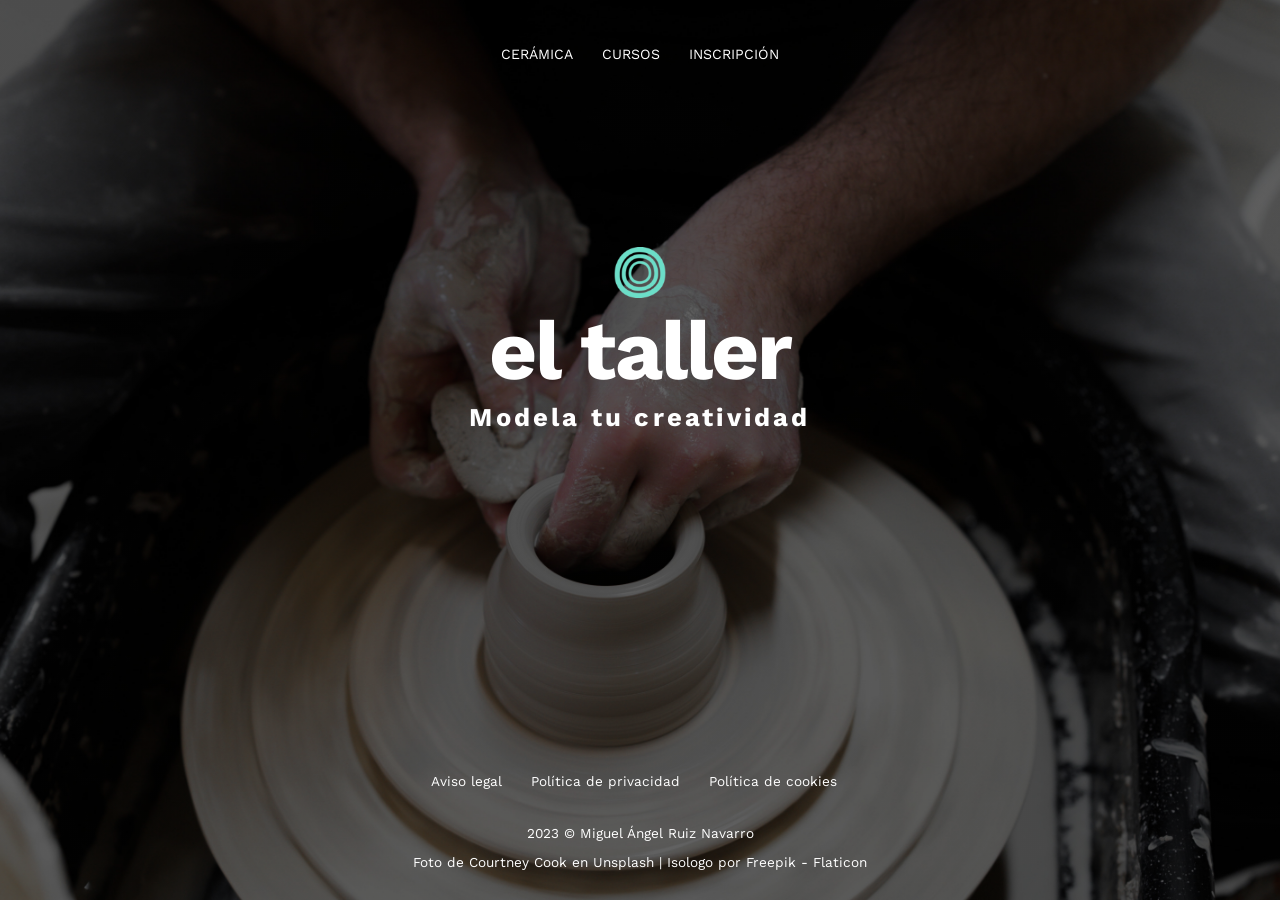
<file: index.html>
<!DOCTYPE html>
<html lang="es">
    <head>
        <meta charset="UTF-8">
        <meta name="viewport" content="width=device-width, initial-scale=1.0">
        <title>el taller</title>
        <!-- letra Work Sans de Google Fonts (la pide la práctica) -->
        <link href="https://fonts.googleapis.com/css2?family=Work+Sans:ital,wght@0,400;0,700;1,400;1,700&display=swap" rel="stylesheet">
        <link rel="stylesheet" href="estilos.css">
    </head>
    <body class="portada">

        <!-- cabecera de portada: menú arriba y logo con el eslogan en el centro -->
        <header>
            <nav>
                <ul>
                    <li><a href="que-es-la-ceramica.html">Cerámica</a></li>
                    <li><a href="cursos.html">Cursos</a></li>
                    <li><a href="inscripcion-cursos.html">Inscripción</a></li>
                </ul>
            </nav>
            <img src="img/isologo-taller.png" alt="Isologo de el taller">
            <h1>el taller</h1>
            <p>Modela tu creatividad</p>
        </header>

        <!-- pie con los enlaces legales y los créditos de las imágenes -->
        <footer>
            <nav>
                <ul>
                    <li><a href="#">Aviso legal</a></li>
                    <li><a href="#">Política de privacidad</a></li>
                    <li><a href="#">Política de cookies</a></li>
                </ul>
            </nav>
            <br>
            <p>2023 © Miguel Ángel Ruiz Navarro</p>
            <!-- créditos de la foto de portada y del isologo -->
            <p class="creditos">Foto de <a href="https://unsplash.com/@courtneymcook">Courtney Cook</a> en <a href="https://unsplash.com/es/fotos/QRVSQH7OeX4">Unsplash</a> | <a href="https://www.flaticon.com/free-icons/circle">Isologo por Freepik - Flaticon</a></p>
        </footer>

    </body>
</html>
</file>
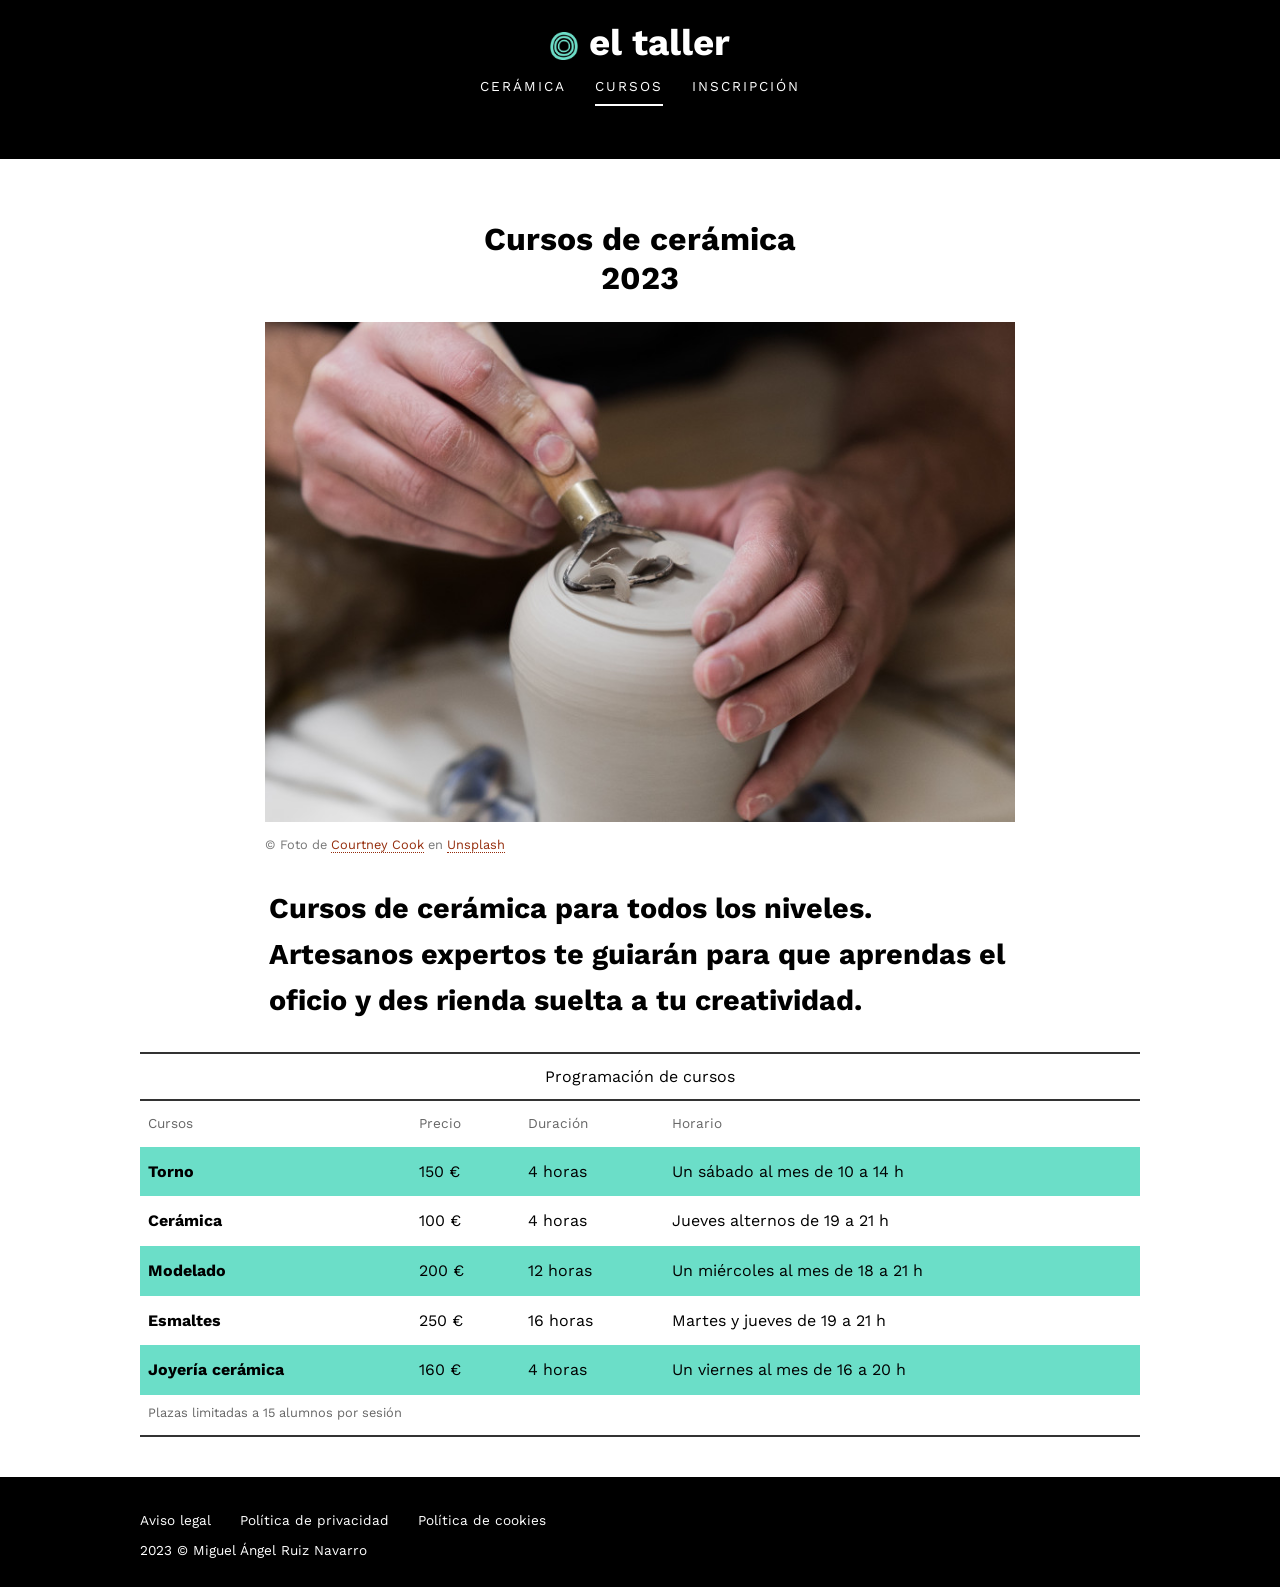
<file: cursos.html>
<!DOCTYPE html>
<html lang="es">
    <head>
        <meta charset="UTF-8">
        <meta name="viewport" content="width=device-width, initial-scale=1.0">
        <title>el taller - Cursos</title>
        <!-- letra Work Sans de Google Fonts (la pide la práctica) -->
        <link href="https://fonts.googleapis.com/css2?family=Work+Sans:ital,wght@0,400;0,700;1,400;1,700&display=swap" rel="stylesheet">
        <link rel="stylesheet" href="estilos.css">
    </head>
    <body>

        <!-- cabecera con el logo (enlaza al inicio) y el menú -->
        <header>
            <a href="index.html"><img src="img/isologo-taller.png" alt="Isologo de el taller"> el taller</a>
            <nav>
                <ul>
                    <li><a href="que-es-la-ceramica.html">Cerámica</a></li>
                    <li><a href="cursos.html" class="activo">Cursos</a></li>
                    <li><a href="inscripcion-cursos.html">Inscripción</a></li>
                </ul>
            </nav>
        </header>

        <main>

            <h1>Cursos de cerámica<br>2023</h1>

            <!-- imagen de la página con sus créditos -->
            <figure class="foto">
                <img src="img/cursos-ceramica.jpg" alt="Manos de un artesano decorando una pieza de cerámica">
                <figcaption>© Foto de <a href="https://unsplash.com/@courtneymcook">Courtney Cook</a> en <a href="https://unsplash.com/es/fotos/jZLozXwxgbo">Unsplash</a></figcaption>
            </figure>

            <!-- párrafo de presentación de los cursos -->
            <p class="intro">Cursos de cerámica para todos los niveles. Artesanos expertos te guiarán para que aprendas el oficio y des rienda suelta a tu creatividad.</p>

            <!-- tabla con la programación de los cursos -->
            <table>
                <caption>Programación de cursos</caption>
                <thead>
                    <tr>
                        <th>Cursos</th>
                        <th>Precio</th>
                        <th>Duración</th>
                        <th>Horario</th>
                    </tr>
                </thead>
                <tbody>
                    <tr>
                        <th>Torno</th>
                        <td>150 €</td>
                        <td>4 horas</td>
                        <td>Un sábado al mes de 10 a 14 h</td>
                    </tr>
                    <tr>
                        <th>Cerámica</th>
                        <td>100 €</td>
                        <td>4 horas</td>
                        <td>Jueves alternos de 19 a 21 h</td>
                    </tr>
                    <tr>
                        <th>Modelado</th>
                        <td>200 €</td>
                        <td>12 horas</td>
                        <td>Un miércoles al mes de 18 a 21 h</td>
                    </tr>
                    <tr>
                        <th>Esmaltes</th>
                        <td>250 €</td>
                        <td>16 horas</td>
                        <td>Martes y jueves de 19 a 21 h</td>
                    </tr>
                    <tr>
                        <th>Joyería cerámica</th>
                        <td>160 €</td>
                        <td>4 horas</td>
                        <td>Un viernes al mes de 16 a 20 h</td>
                    </tr>
                </tbody>
                <tfoot>
                    <tr>
                        <td colspan="4">Plazas limitadas a 15 alumnos por sesión</td>
                    </tr>
                </tfoot>
            </table>

        </main>

        <!-- pie con los enlaces legales -->
        <footer>
            <nav>
                <ul>
                    <li><a href="#">Aviso legal</a></li>
                    <li><a href="#">Política de privacidad</a></li>
                    <li><a href="#">Política de cookies</a></li>
                </ul>
            </nav>
            <p>2023 © Miguel Ángel Ruiz Navarro</p>
        </footer>

    </body>
</html>
</file>
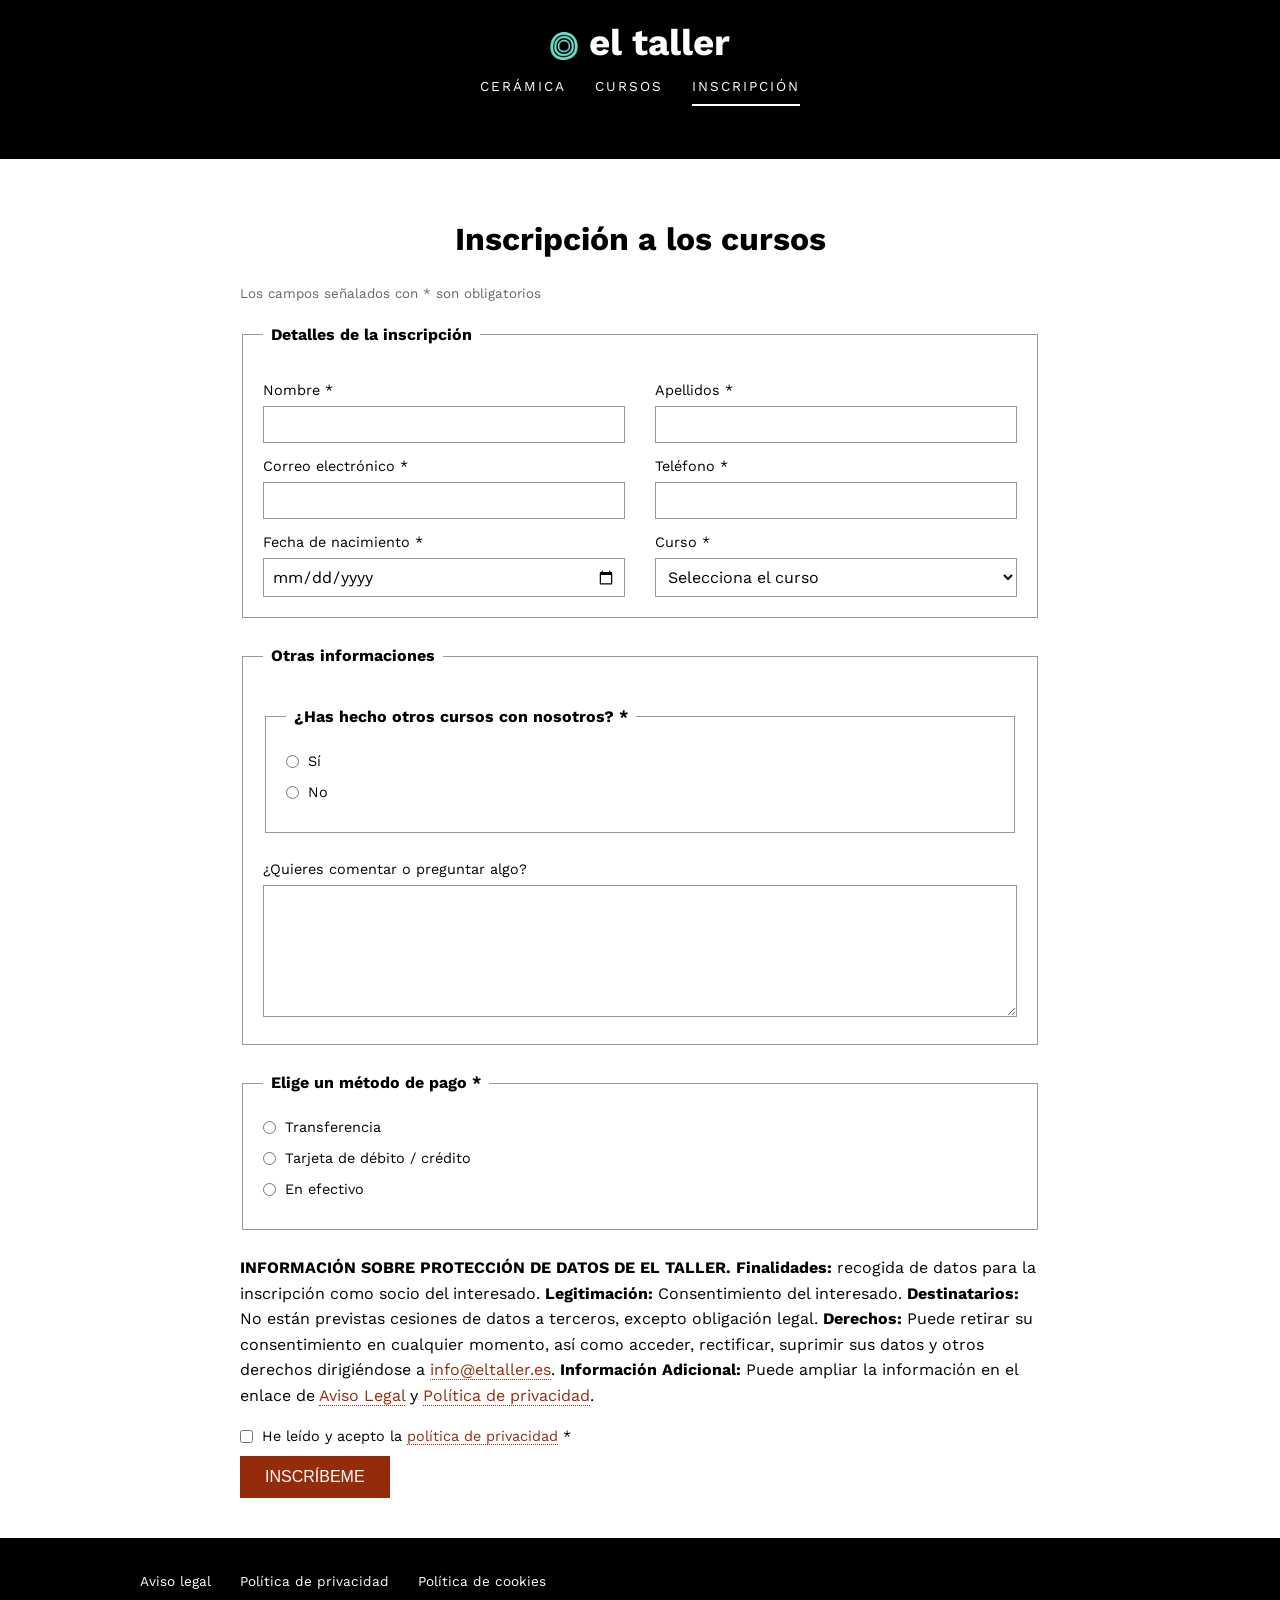
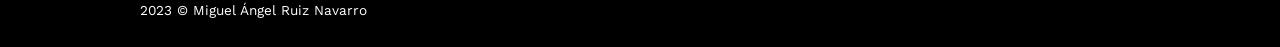
<file: inscripcion-cursos.html>
<!DOCTYPE html>
<html lang="es">
    <head>
        <meta charset="UTF-8">
        <meta name="viewport" content="width=device-width, initial-scale=1.0">
        <title>el taller - Inscripción</title>
        <!-- letra Work Sans de Google Fonts (la pide la práctica) -->
        <link href="https://fonts.googleapis.com/css2?family=Work+Sans:ital,wght@0,400;0,700;1,400;1,700&display=swap" rel="stylesheet">
        <link rel="stylesheet" href="estilos.css">
    </head>
    <body>

        <!-- cabecera con el logo (enlaza al inicio) y el menú -->
        <header>
            <a href="index.html"><img src="img/isologo-taller.png" alt="Isologo de el taller"> el taller</a>
            <nav>
                <ul>
                    <li><a href="que-es-la-ceramica.html">Cerámica</a></li>
                    <li><a href="cursos.html">Cursos</a></li>
                    <li><a href="inscripcion-cursos.html" class="activo">Inscripción</a></li>
                </ul>
            </nav>
        </header>

        <main>

            <h1>Inscripción a los cursos</h1>
            <p class="nota"><small>Los campos señalados con * son obligatorios</small></p>

            <!-- formulario de inscripción -->
            <form action="#" method="post">

                <!-- datos personales -->
                <fieldset>
                    <legend>Detalles de la inscripción</legend>

                    <!-- cada campo va en su div para colocarlos en dos columnas -->
                    <div class="campo">
                        <label for="nombre">Nombre *</label>
                        <input type="text" id="nombre" name="nombre" required>
                    </div>

                    <div class="campo">
                        <label for="apellidos">Apellidos *</label>
                        <input type="text" id="apellidos" name="apellidos" required>
                    </div>

                    <div class="campo">
                        <label for="email">Correo electrónico *</label>
                        <input type="email" id="email" name="email" required>
                    </div>

                    <div class="campo">
                        <label for="telefono">Teléfono *</label>
                        <input type="tel" id="telefono" name="telefono" required>
                    </div>

                    <div class="campo">
                        <label for="fecha">Fecha de nacimiento *</label>
                        <input type="date" id="fecha" name="fecha" required>
                    </div>

                    <div class="campo">
                        <label for="curso">Curso *</label>
                        <select id="curso" name="curso" required>
                            <option value="" selected>Selecciona el curso</option>
                            <option value="torno">Torno</option>
                            <option value="ceramica">Cerámica</option>
                            <option value="modelado">Modelado</option>
                            <option value="esmaltes">Esmaltes</option>
                            <option value="joyeria">Joyería cerámica</option>
                        </select>
                    </div>
                </fieldset>

                <!-- preguntas extra -->
                <fieldset>
                    <legend>Otras informaciones</legend>

                    <fieldset>
                        <legend>¿Has hecho otros cursos con nosotros? *</legend>
                        <input type="radio" id="cursos-si" name="otros-cursos" value="si" required>
                        <label for="cursos-si">Sí</label>
                        <input type="radio" id="cursos-no" name="otros-cursos" value="no">
                        <label for="cursos-no">No</label>
                    </fieldset>

                    <label for="comentarios">¿Quieres comentar o preguntar algo?</label>
                    <textarea id="comentarios" name="comentarios" rows="6"></textarea>
                </fieldset>

                <!-- método de pago -->
                <fieldset>
                    <legend>Elige un método de pago *</legend>
                    <input type="radio" id="pago-transferencia" name="pago" value="transferencia" required>
                    <label for="pago-transferencia">Transferencia</label>
                    <input type="radio" id="pago-tarjeta" name="pago" value="tarjeta">
                    <label for="pago-tarjeta">Tarjeta de débito / crédito</label>
                    <input type="radio" id="pago-efectivo" name="pago" value="efectivo">
                    <label for="pago-efectivo">En efectivo</label>
                </fieldset>

                <!-- texto legal sobre protección de datos -->
                <p><strong>INFORMACIÓN SOBRE PROTECCIÓN DE DATOS DE EL TALLER. Finalidades:</strong> recogida de datos para la inscripción como socio del interesado. <strong>Legitimación:</strong> Consentimiento del interesado. <strong>Destinatarios:</strong> No están previstas cesiones de datos a terceros, excepto obligación legal. <strong>Derechos:</strong> Puede retirar su consentimiento en cualquier momento, así como acceder, rectificar, suprimir sus datos y otros derechos dirigiéndose a <a href="mailto:info@eltaller.es">info@eltaller.es</a>. <strong>Información Adicional:</strong> Puede ampliar la información en el enlace de <a href="#">Aviso Legal</a> y <a href="#">Política de privacidad</a>.</p>

                <input type="checkbox" id="privacidad" name="privacidad" required>
                <label for="privacidad">He leído y acepto la <a href="#">política de privacidad</a> *</label>

                <button type="submit">Inscríbeme</button>

            </form>

        </main>

        <!-- pie con los enlaces legales -->
        <footer>
            <nav>
                <ul>
                    <li><a href="#">Aviso legal</a></li>
                    <li><a href="#">Política de privacidad</a></li>
                    <li><a href="#">Política de cookies</a></li>
                </ul>
            </nav>
            <p>2023 © Miguel Ángel Ruiz Navarro</p>
        </footer>

    </body>
</html>
</file>
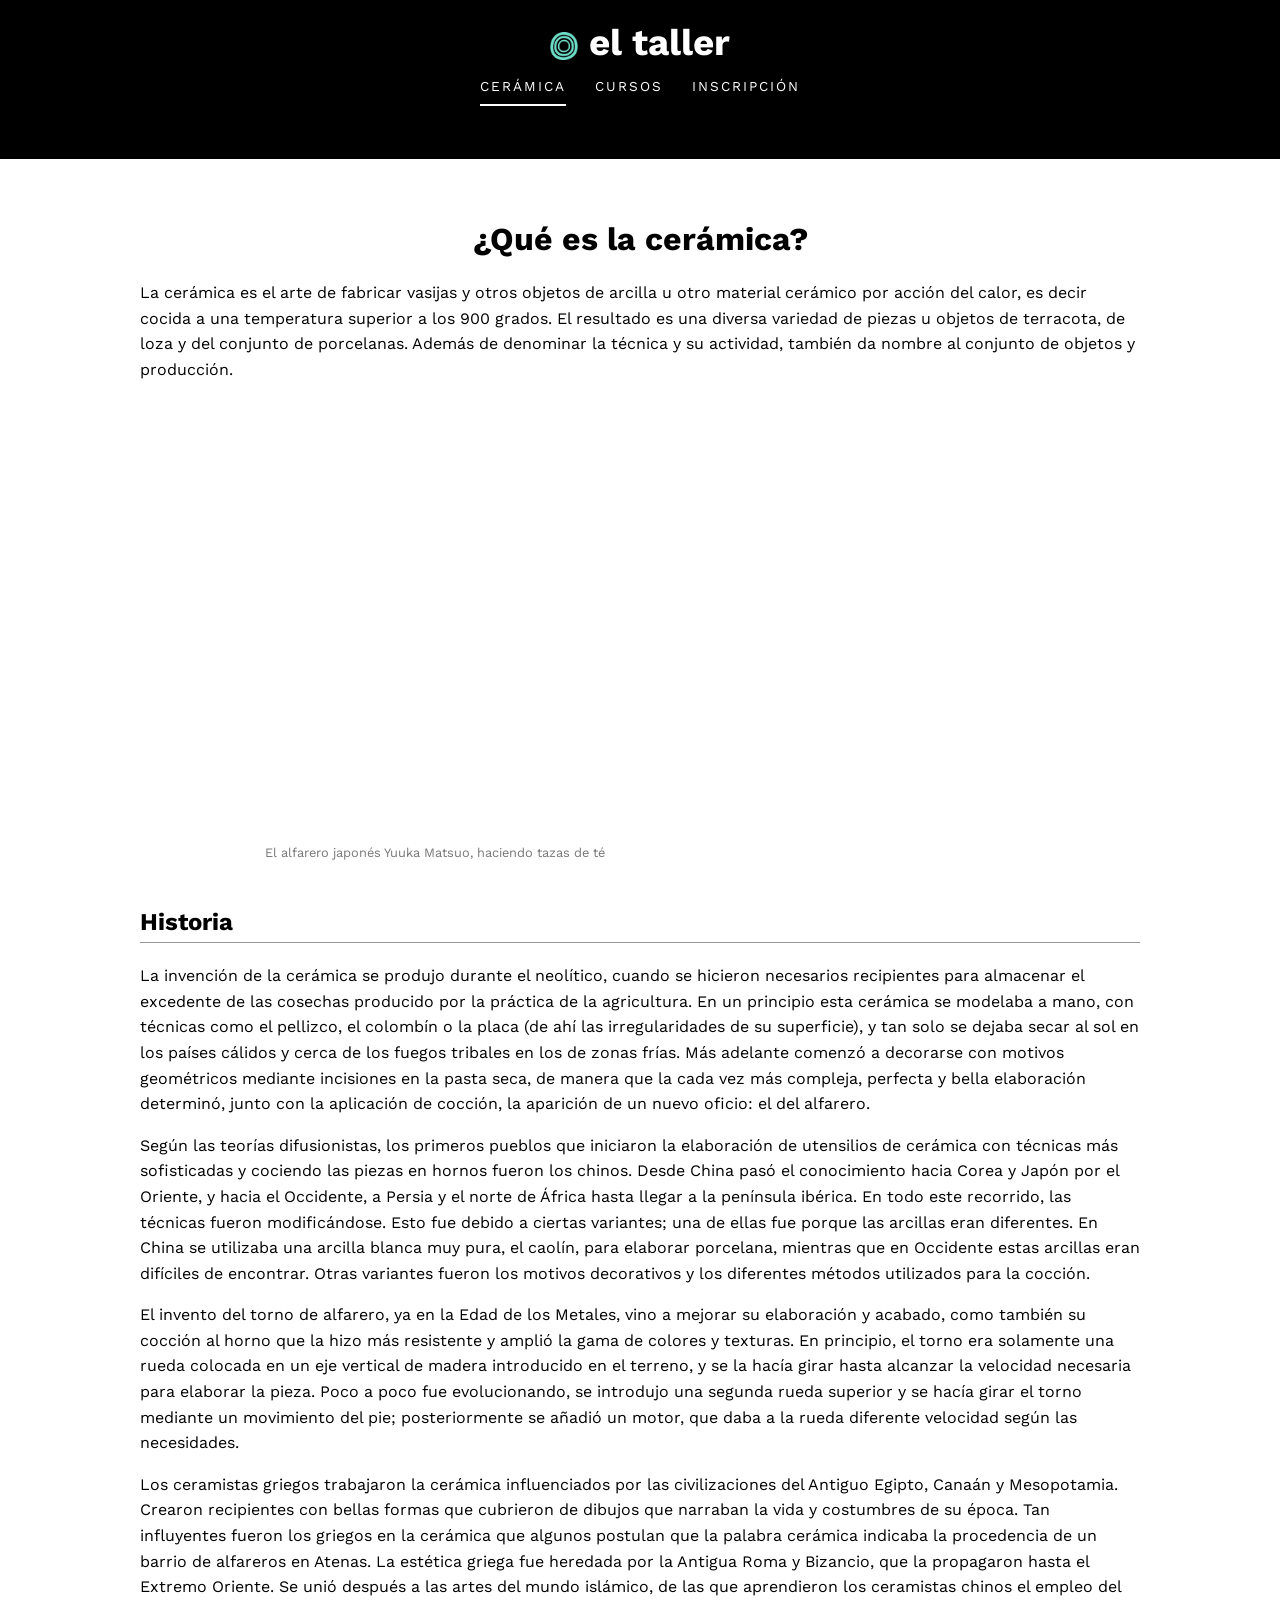
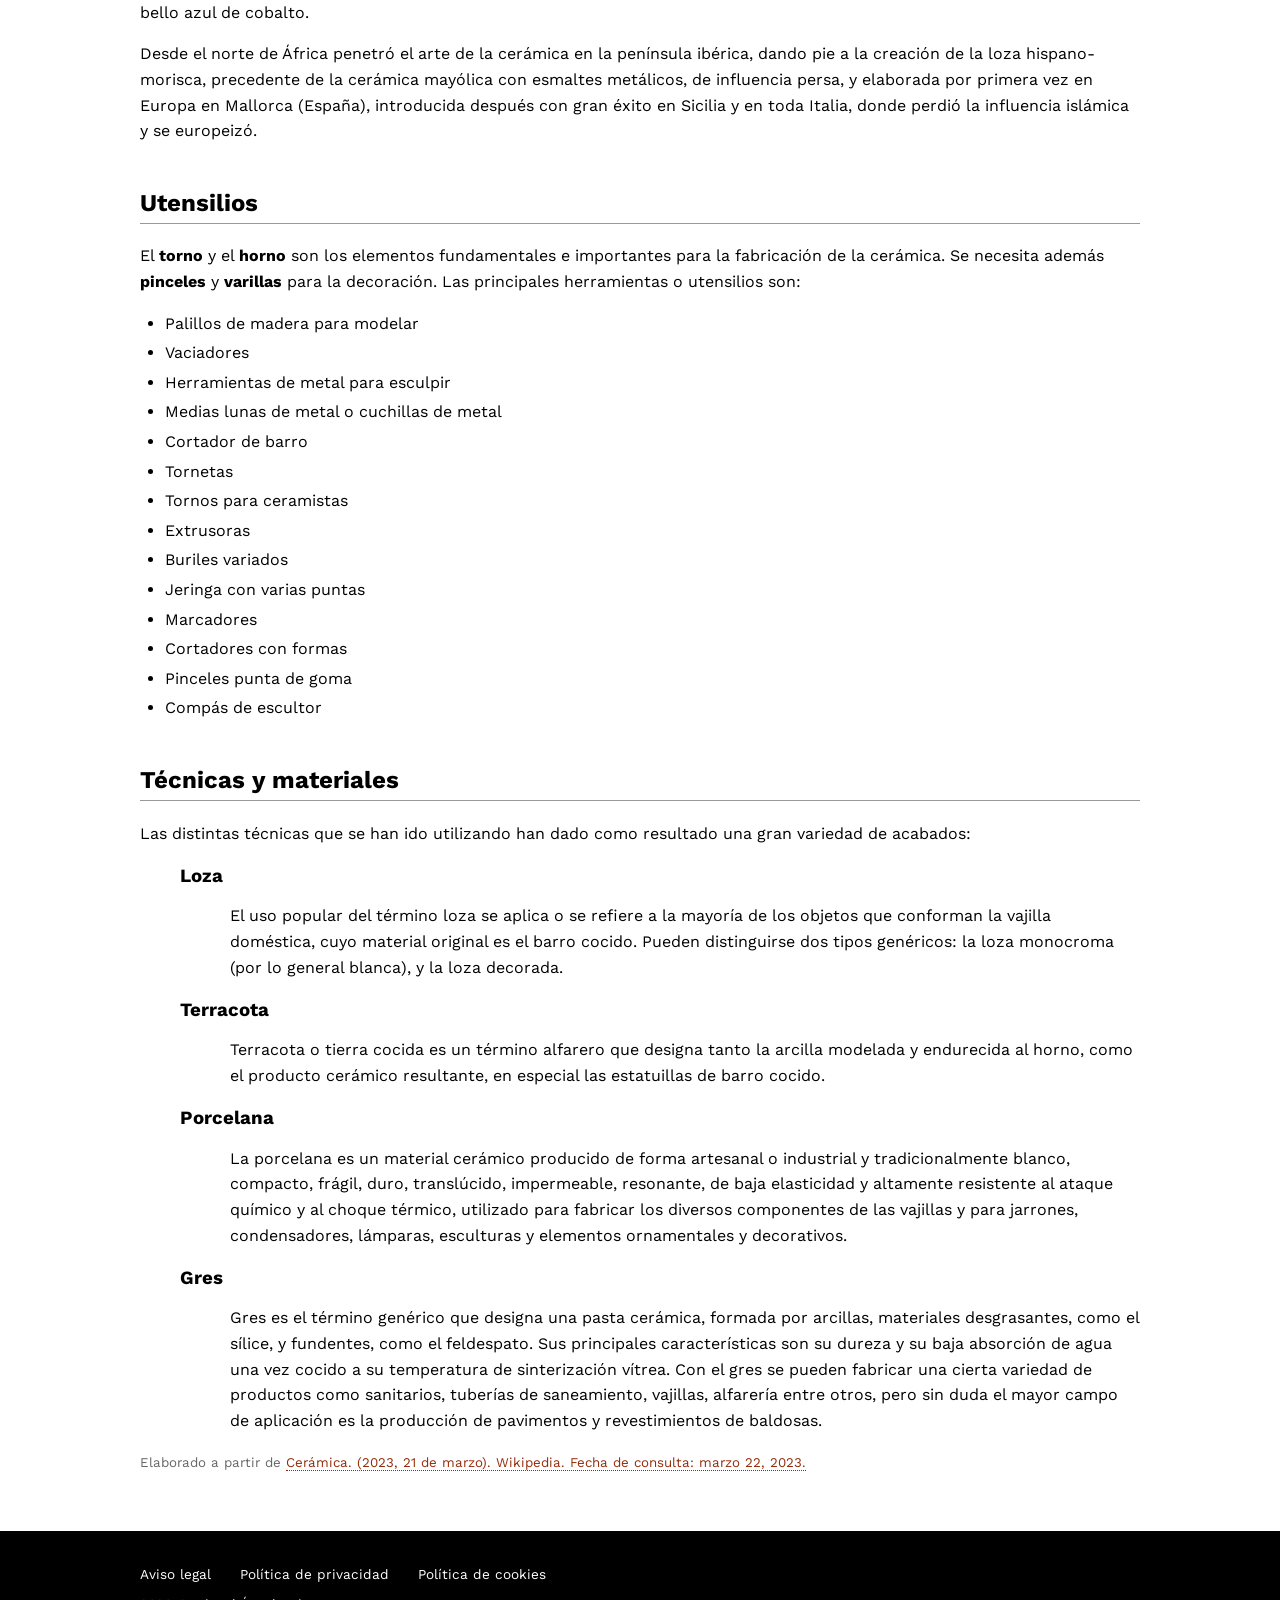
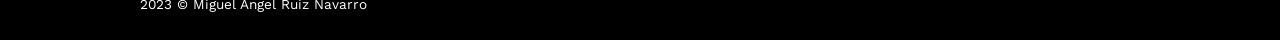
<file: que-es-la-ceramica.html>
<!DOCTYPE html>
<html lang="es">
    <head>
        <meta charset="UTF-8">
        <meta name="viewport" content="width=device-width, initial-scale=1.0">
        <title>el taller - ¿Qué es la cerámica?</title>
        <!-- letra Work Sans de Google Fonts (la pide la práctica) -->
        <link href="https://fonts.googleapis.com/css2?family=Work+Sans:ital,wght@0,400;0,700;1,400;1,700&display=swap" rel="stylesheet">
        <link rel="stylesheet" href="estilos.css">
    </head>
    <body>

        <!-- cabecera con el logo (enlaza al inicio) y el menú -->
        <header>
            <a href="index.html"><img src="img/isologo-taller.png" alt="Isologo de el taller"> el taller</a>
            <nav>
                <ul>
                    <li><a href="que-es-la-ceramica.html" class="activo">Cerámica</a></li>
                    <li><a href="cursos.html">Cursos</a></li>
                    <li><a href="inscripcion-cursos.html">Inscripción</a></li>
                </ul>
            </nav>
        </header>

        <main>

            <h1>¿Qué es la cerámica?</h1>
            <p>La cerámica es el arte de fabricar vasijas y otros objetos de arcilla u otro material cerámico por acción del calor, es decir cocida a una temperatura superior a los 900 grados. El resultado es una diversa variedad de piezas u objetos de terracota, de loza y del conjunto de porcelanas. Además de denominar la técnica y su actividad, también da nombre al conjunto de objetos y producción.</p>

            <!-- vídeo de YouTube con su pie -->
            <figure class="foto">
                <iframe src="https://www.youtube.com/embed/teqrk5vitto" title="El alfarero japonés Yuuka Matsuo, haciendo tazas de té" width="750" height="422" referrerpolicy="strict-origin-when-cross-origin" allowfullscreen></iframe>
                <figcaption>El alfarero japonés Yuuka Matsuo, haciendo tazas de té</figcaption>
            </figure>

            <!-- historia de la cerámica -->
            <section>
                <h2>Historia</h2>
                <p>La invención de la cerámica se produjo durante el neolítico, cuando se hicieron necesarios recipientes para almacenar el excedente de las cosechas producido por la práctica de la agricultura. En un principio esta cerámica se modelaba a mano, con técnicas como el pellizco, el colombín o la placa (de ahí las irregularidades de su superficie), y tan solo se dejaba secar al sol en los países cálidos y cerca de los fuegos tribales en los de zonas frías. Más adelante comenzó a decorarse con motivos geométricos mediante incisiones en la pasta seca, de manera que la cada vez más compleja, perfecta y bella elaboración determinó, junto con la aplicación de cocción, la aparición de un nuevo oficio: el del alfarero.</p>
                <p>Según las teorías difusionistas, los primeros pueblos que iniciaron la elaboración de utensilios de cerámica con técnicas más sofisticadas y cociendo las piezas en hornos fueron los chinos. Desde China pasó el conocimiento hacia Corea y Japón por el Oriente, y hacia el Occidente, a Persia y el norte de África hasta llegar a la península ibérica. En todo este recorrido, las técnicas fueron modificándose. Esto fue debido a ciertas variantes; una de ellas fue porque las arcillas eran diferentes. En China se utilizaba una arcilla blanca muy pura, el caolín, para elaborar porcelana, mientras que en Occidente estas arcillas eran difíciles de encontrar. Otras variantes fueron los motivos decorativos y los diferentes métodos utilizados para la cocción.</p>
                <p>El invento del torno de alfarero, ya en la Edad de los Metales, vino a mejorar su elaboración y acabado, como también su cocción al horno que la hizo más resistente y amplió la gama de colores y texturas. En principio, el torno era solamente una rueda colocada en un eje vertical de madera introducido en el terreno, y se la hacía girar hasta alcanzar la velocidad necesaria para elaborar la pieza. Poco a poco fue evolucionando, se introdujo una segunda rueda superior y se hacía girar el torno mediante un movimiento del pie; posteriormente se añadió un motor, que daba a la rueda diferente velocidad según las necesidades.</p>
                <p>Los ceramistas griegos trabajaron la cerámica influenciados por las civilizaciones del Antiguo Egipto, Canaán y Mesopotamia. Crearon recipientes con bellas formas que cubrieron de dibujos que narraban la vida y costumbres de su época. Tan influyentes fueron los griegos en la cerámica que algunos postulan que la palabra cerámica indicaba la procedencia de un barrio de alfareros en Atenas. La estética griega fue heredada por la Antigua Roma y Bizancio, que la propagaron hasta el Extremo Oriente. Se unió después a las artes del mundo islámico, de las que aprendieron los ceramistas chinos el empleo del bello azul de cobalto.</p>
                <p>Desde el norte de África penetró el arte de la cerámica en la península ibérica, dando pie a la creación de la loza hispano-morisca, precedente de la cerámica mayólica con esmaltes metálicos, de influencia persa, y elaborada por primera vez en Europa en Mallorca (España), introducida después con gran éxito en Sicilia y en toda Italia, donde perdió la influencia islámica y se europeizó.</p>
            </section>

            <!-- lista de utensilios -->
            <section>
                <h2>Utensilios</h2>
                <p>El <strong>torno</strong> y el <strong>horno</strong> son los elementos fundamentales e importantes para la fabricación de la cerámica. Se necesita además <strong>pinceles</strong> y <strong>varillas</strong> para la decoración. Las principales herramientas o utensilios son:</p>
                <ul>
                    <li>Palillos de madera para modelar</li>
                    <li>Vaciadores</li>
                    <li>Herramientas de metal para esculpir</li>
                    <li>Medias lunas de metal o cuchillas de metal</li>
                    <li>Cortador de barro</li>
                    <li>Tornetas</li>
                    <li>Tornos para ceramistas</li>
                    <li>Extrusoras</li>
                    <li>Buriles variados</li>
                    <li>Jeringa con varias puntas</li>
                    <li>Marcadores</li>
                    <li>Cortadores con formas</li>
                    <li>Pinceles punta de goma</li>
                    <li>Compás de escultor</li>
                </ul>
            </section>

            <!-- técnicas y materiales, con un apartado para cada tipo -->
            <section>
                <h2>Técnicas y materiales</h2>
                <p>Las distintas técnicas que se han ido utilizando han dado como resultado una gran variedad de acabados:</p>
                <section>
                    <h3>Loza</h3>
                    <p>El uso popular del término loza se aplica o se refiere a la mayoría de los objetos que conforman la vajilla doméstica, cuyo material original es el barro cocido. Pueden distinguirse dos tipos genéricos: la loza monocroma (por lo general blanca), y la loza decorada.</p>
                </section>
                <section>
                    <h3>Terracota</h3>
                    <p>Terracota o tierra cocida es un término alfarero que designa tanto la arcilla modelada y endurecida al horno, como el producto cerámico resultante, en especial las estatuillas de barro cocido.</p>
                </section>
                <section>
                    <h3>Porcelana</h3>
                    <p>La porcelana es un material cerámico producido de forma artesanal o industrial y tradicionalmente blanco, compacto, frágil, duro, translúcido, impermeable, resonante, de baja elasticidad y altamente resistente al ataque químico y al choque térmico, utilizado para fabricar los diversos componentes de las vajillas y para jarrones, condensadores, lámparas, esculturas y elementos ornamentales y decorativos.</p>
                </section>
                <section>
                    <h3>Gres</h3>
                    <p>Gres es el término genérico que designa una pasta cerámica, formada por arcillas, materiales desgrasantes, como el sílice, y fundentes, como el feldespato. Sus principales características son su dureza y su baja absorción de agua una vez cocido a su temperatura de sinterización vítrea. Con el gres se pueden fabricar una cierta variedad de productos como sanitarios, tuberías de saneamiento, vajillas, alfarería entre otros, pero sin duda el mayor campo de aplicación es la producción de pavimentos y revestimientos de baldosas.</p>
                </section>
            </section>

            <!-- fuente del texto -->
            <p><small>Elaborado a partir de <a href="https://es.wikipedia.org/w/index.php?title=Cer%C3%A1mica&oldid=150039390">Cerámica. (2023, 21 de marzo). Wikipedia. Fecha de consulta: marzo 22, 2023.</a></small></p>

        </main>

        <!-- pie con los enlaces legales -->
        <footer>
            <nav>
                <ul>
                    <li><a href="#">Aviso legal</a></li>
                    <li><a href="#">Política de privacidad</a></li>
                    <li><a href="#">Política de cookies</a></li>
                </ul>
            </nav>
            <p>2023 © Miguel Ángel Ruiz Navarro</p>
        </footer>

    </body>
</html>
</file>
<file: estilos.css>
/* ================================================
   el taller - hoja de estilos
   Una sola hoja para las 4 páginas de la práctica:
   index, que-es-la-ceramica, cursos e inscripcion-cursos
   Colores de la práctica:
     negro    #000000 (texto y fondos de cabecera y pie)
     turquesa #6BDEC8 (hover de menús, cebra de la tabla)
     teja     #942C0B (enlaces del texto y botón de enviar)
     blanco   #FFFFFF (textos sobre fondo negro)
   ================================================ */


/* ---------- Estilos generales ---------- */
html {
    min-height: 100%;
}

body {
    margin: 0;
    font-family: "Work Sans", Arial, sans-serif;
    color: #000;
    line-height: 1.6;
}

h1, h2, h3 {
    line-height: 1.2;
}


/* ---------- Cabecera y menú (todas las páginas) ---------- */

header {
    background-color: #000;
    color: #fff;
    text-align: center;
    padding: 21px 10px 60px;
}

/* logo de las páginas interiores (enlaza al inicio) */
header > a {
    color: #fff;
    text-decoration: none;
    font-size: 2.3em;
    font-weight: bold;
    line-height: 1.2;
}

header > a img {
    height: 28px;
    vertical-align: middle;
}

nav ul {
    list-style: none;
    margin: 8px 0 0;
    padding: 0;
}

nav li {
    display: inline-block;
    margin: 0 12px;
}

/* enlaces del menú: blancos y sin subrayado */
nav a {
    color: #fff;
    text-decoration: none;
    text-transform: uppercase;
    font-size: 0.85em;
    letter-spacing: 2px;
    padding-bottom: 10px;
}

/* al pasar el ratón se ponen turquesa */
nav a:hover {
    color: #6BDEC8;
}

/* la página actual del menú lleva una raya de 2px debajo */
nav a.activo {
    border-bottom: 2px solid #fff;
}


/* ---------- Portada (index): cabecera grande con foto de fondo ---------- */
/* como solo la cabecera del index tiene un h1 dentro, uso :has para darle
   un estilo distinto sin tocar el HTML */

 body.portada {
        background: linear-gradient(rgba(0, 0, 0, 0.35), rgba(0, 0, 0, 0.35)), url("img/home-hero.jpg");
        background-color: #000;
        background-position: center;
        background-size: cover;
        background-repeat: no-repeat;
        min-height: 100vh;
    }

header:has(h1) {
    min-height: 73vh;
    background: none;
}

header:has(h1) nav ul {
    margin-top: 20px;
}
/* isologo de la portada, más grande */
header:has(h1) > img {
    width: 4vw;
    margin-top: 20vh;
}

header:has(h1) h1 {
    font-size: 6.5vw;
    margin: 0;
    line-height: 1.1;
    letter-spacing: -2px;
}

/* eslogan de la portada */
header:has(h1) p {
    margin: 0;
    font-size: 2vw;
    font-weight: bold;
    letter-spacing: 0.25vw;
}

/* menú de la portada: letra más grande y sin separar las letras */
header:has(h1) nav a {
    font-size: 1.1vw;
    letter-spacing: normal;
}

/* el pie de la portada va sobre la foto: sin fondo negro y centrado */
 body.portada footer {
        background: none;
        text-align: center;
    }

/* ---------- Contenido principal ---------- */

main {
    max-width: 1000px;
    margin: 0 auto;
    padding: 40px 20px;
}

main h1 {
    text-align: center;
    font-size: 2em;
}

/* párrafos justificados, como en el diseño */
main p {
    text-align: left;
}

/* subtítulos con una raya debajo, como en el diseño */
h2 {
    border-bottom: 1px solid #999;
    padding-bottom: 5px;
    margin-top: 45px;
}

h3 {
    text-align: left;
    margin-bottom: 5px;
}

/* en Técnicas y materiales los h3 van un poco a la derecha
       y sus párrafos un poco más */
section section h3 {
        margin-left: 40px;
}

section section p {
        margin-left: 90px;
    }

/* enlaces dentro del texto: color teja, sin subrayado y con
   una línea de puntos debajo; al pasar el ratón la línea se hace continua */
main a {
    color: #942C0B;
    text-decoration: none;
    border-bottom: 1px dotted #942C0B;
}

main a:hover {
    border-bottom-style: solid;
}

main ul {
    padding-left: 25px;
}

main li {
    margin-bottom: 4px;
}

/* los puntos de la lista en turquesa */
main li::marker {
    color: #000;
}

small {
    color: #666;
}


/* ---------- Imágenes y vídeo ---------- */

figure {
    text-align: center;
    margin: 30px 0;
}

figure img,
figure iframe {
    max-width: 100%;
    border: 0;
}

figcaption {
    font-size: 0.8em;
    color: #777;
    margin-top: 6px;
}

figure.foto {
        width: 75%;
        margin: 25px auto 20px;
        text-align: left;
}

figure.foto img {
        width: 100%;
}


/* ---------- Página de cursos ---------- */

/* párrafo de presentación, en negrita y centrado */
p.intro {
    max-width: 742px;
    margin-left: auto;
    margin-right: auto;
    text-align: left;
    font-weight: bold;
    font-size: 1.8em;
}

/* tabla con la programación */
table {
    width: 100%;
    border-collapse: collapse;
    margin-top: 25px;
}

/* título de la tabla con una raya arriba y otra abajo */
caption {
    padding: 10px;
    border-top: 2px solid #333;
    border-bottom: 2px solid #333;
}

thead th {
    text-align: left;
    font-weight: normal;
    font-size: 0.85em;
    color: #666;
    padding: 12px 8px;
}

tbody th,
tbody td {
    text-align: left;
    padding: 12px 8px;
}

/* filas turquesas alternas (cebra) */
tbody tr:nth-child(odd) {
    background-color: #6BDEC8;
}

tfoot td {
        font-size: 0.8em;
        color: #666;
        padding: 8px 8px 12px;
        border-bottom: 2px solid #333;
}


/* ---------- Formulario de inscripción ---------- */

form {
    max-width: 800px;
    margin: 0 auto;
}

fieldset {
    border: 1px solid #999;
    padding: 20px;
    margin-bottom: 25px;
}

legend {
    font-weight: bold;
    padding: 0 8px;
}

label {
    display: block;
    margin: 12px 0 4px;
    font-size: 0.9em;
}

input[type="text"],
input[type="email"],
input[type="tel"],
input[type="date"],
select,
textarea {
    width: 100%;
    padding: 8px;
    border: 1px solid #999;
    background-color: #fff;
    font-family: inherit;
    font-size: 1em;
    box-sizing: border-box;
}

/* los campos de datos personales van en dos columnas:
   cada campo flota a la izquierda ocupando la mitad */
.campo {
    float: left;
    width: 48%;
    margin-right: 4%;
}

/* el campo de la derecha no lleva margen para que quepan dos por fila */
.campo:nth-of-type(even) {
    margin-right: 0;
}

/* truco para que el fieldset crezca y envuelva a los campos que flotan */
form > fieldset:first-of-type::after {
    content: "";
    display: block;
    clear: both;
}

/* la nota de los campos obligatorios, alineada con el formulario */
p.nota {
    max-width: 800px;
    margin-left: auto;
    margin-right: auto;
    text-align: left;
}

/* radio y casilla con su texto al lado, cada uno en su línea */
input[type="radio"],
input[type="checkbox"] {
    float: left;
    clear: left;
    margin: 5px 8px 5px 0;
}

input[type="radio"] + label,
input[type="checkbox"] + label {
    display: block;
    margin: 0 0 8px 22px;
    font-weight: normal;
}

/* el fieldset que va dentro de otro (lo de otros cursos) */
fieldset fieldset {
    margin-top: 15px;
}

/* botón de enviar en color teja */
button {
    background-color: #942C0B;
    color: #fff;
    border: none;
    padding: 12px 25px;
    font-size: 1em;
    text-transform: uppercase;
    cursor: pointer;
}

button:hover {
    background-color: #6e2108;
}


/* ---------- Pie de página ---------- */

footer {
        background-color: #000;
        color: #fff;
        text-align: left;
        padding: 25px 20px;
        font-size: 0.85em;
}

 /* el contenido del pie se alinea con la columna del texto */
    footer > nav,
    footer > p {
        max-width: 1000px;
        margin-left: auto;
        margin-right: auto;
}

 /* el primer enlace del pie sin margen a la izquierda */
footer nav li:first-child {
        margin-left: 0;
    }


/* enlaces legales del pie: blancos y sin subrayado, turquesa al pasar el ratón */
footer nav a {
    color: #fff;
    text-decoration: none;
    text-transform: none;
    letter-spacing: normal;
    font-size: 1em;
    padding-bottom: 0;
}


footer nav a:hover {
    color: #6BDEC8;
}

footer p {
    margin: 8px auto 0;
    color: #fff;
}

/* créditos de las imágenes en la portada, en turquesa */
footer p.creditos a {
    color: #fff;
    text-decoration: none;
}
</file>
